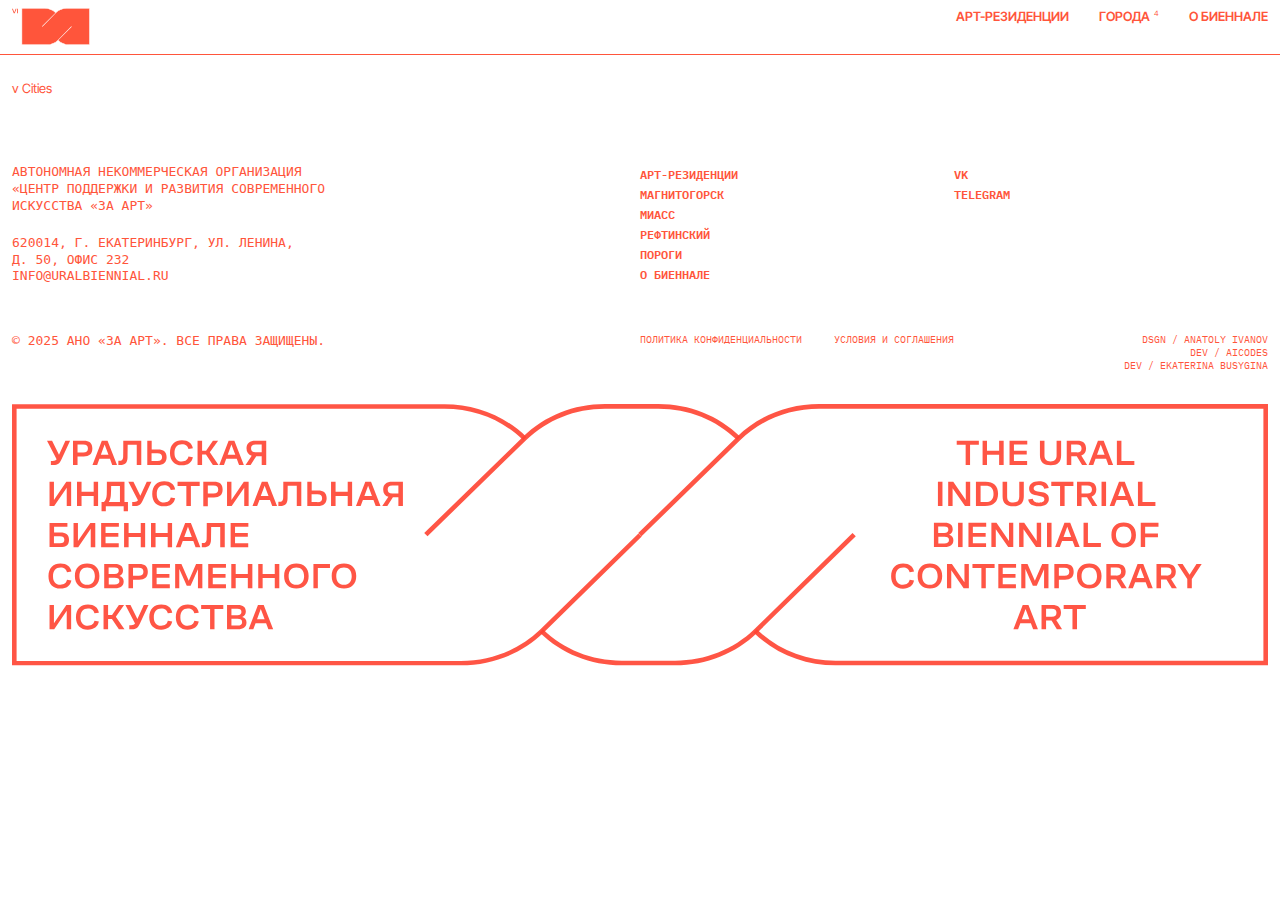
<file: cities/index.html>
<!DOCTYPE html>
<html lang="ru-RU">
    <head> 
        <meta charset="UTF-8">
        <meta name="viewport" content="width=device-width, initial-scale=1, minimum-scale=1, maximum-scale=1, user-scalable=no">
        <title>Города арт-7-я Уральская индустриальная биеннале современного искусства</title>
        <meta name="description" content="Одно из крупнейших в России событий в сфере современной культуры, которое проходит в Екатеринбурге и на территории Уральского региона с 2010 года. Проект посвящен индустриальности и рассматривает ее не только как наследие, но и как важную часть современной жизни на Урале.">
        <meta name="keywords" content="Уральская, индустриальная, биеннале, современного, искусства, Арт-резеденции, Магнитогорск, Миасс, Рефтинский, Пороги">
        <meta name="author" content="ЗА АРТ">
        <meta property="og:title" content="7-я Уральская индустриальная биеннале современного искусства"/>
        <meta property="og:type" content="website"/>
        <meta property="og:locale" content="ru_RU">
        <meta property="og:url" content="https://uralbiennial.ru"/>
        <meta property="og:site_name" content="uralbiennial.ru"/>
        <meta property="og:description" content="Одно из крупнейших в России событий в сфере современной культуры, которое проходит в Екатеринбурге и на территории Уральского региона с 2010 года. Проект посвящен индустриальности и рассматривает ее не только как наследие, но и как важную часть современной жизни на Урале."/>
        <meta property="og:image" content="../public/images/uralbiennial.jpg"/>
        <meta property="og:image:alt" content="">
        <meta property="og:image:type" content="image/jpeg">
        <meta property="og:image:width" content="1200">
        <meta property="og:image:height" content="630">
        <meta property="og:image:secure_url" content="https://uralbiennial.ru/public/images/uralbiennial.jpg">
        <meta property="vk:image" content="../public/images/uralbiennial.jpg">
        <link rel="image_src" href="../public/images/uralbiennial.jpg" />
        <link rel="manifest" href="../site.webmanifest">
    <!-- styles -->    
        <link rel="stylesheet" href="../style/main.css"> 
        <link rel="stylesheet" href="../style/index.css"> 
    <!-- js -->     
        <script type="text/javascript" src="../utils/menu2.js"></script>
    </head>
    <body class="inner-page">
        <header class="header" role="banner"> 
            <div class="header-container">
                <a href="/" class="logo">
                  <img src="../public/images/logo-normal.svg" class="logo-normal">
                  <img src="../public/images/logo-small.svg" class="logo-small"> 
                </a>
                <nav class="nav" aria-label="Основное меню">
                    <button class="mobile-menu-toggle" 
                          aria-expanded="false" 
                          aria-controls="main-nav"
                          aria-label="Открыть меню">
                        <span aria-hidden="true"></span>
                        <span aria-hidden="true"></span>
                        <span aria-hidden="true"></span>
                    </button>
                    <ul class="nav-list" id="main-nav" role="menubar">
                        <li role="none"><a href="../art-residence" role="menuitem" class="menuItem">Арт-резиденции</a></li>
                        <li role="none"><a href="../cities" class="menuItem" role="menuitem">Города <span>4</span></a></li>
                        <li role="none"><a href="../about" class="menuItem" role="menuitem">О биеннале</a></li>
                    </ul>
                </nav>
            </div>
            <div class="header-border" role="line_border"></div>
        </header> 
        <main class="page-in">
            v        Cities
        </main>
        <footer>
            <div class="footer_up">
                <div class="col">
                    <p>Автономная некоммерческая организация &laquo;Центр поддержки и&nbsp;развития современного искусства &laquo;ЗА&nbsp;АРТ&raquo;</p><br> 
                    <p>620014, г. Екатеринбург, ул. Ленина, д.&nbsp;50, офис 232</p>
                    <p><a href="mailto:info@uralbiennial.ru">info@uralbiennial.ru</a></p>
                </div>
                <div class="col"></div>
                <div class="col">
                    <div class="footer_menu">
                        <a href="../art-residence">Арт-резиденции</a>
                        <a href="../magnitogorsk">Магнитогорск</a>
                        <a href="../miass">Миасс</a>
                        <a href="../reftinskiy">Рефтинский</a>
                        <a href="../porogi">Пороги</a>
                        <a href="../about">О биеннале</a>
                        <!-- <a href="./contacts">Как связаться</a> -->
                    </div>
                </div>
                <div class="col">
                    <div class="footer_menu">
                        <a href="https://vk.com/uralbiennial" target="_blank">VK</a>
                        <a href="https://t.me/uralimmortalart" target="_blank">Telegram</a>
                        <!-- <a href="#" target="_blank">Max</a> -->
                    </div>
                </div>    
            </div>
            <div class="footer_down">
                <div class="copyright">
                    <div class="col">
                        <p>© 2025 АНО &laquo;ЗА&nbsp;АРТ&raquo;. Все права защищены.</p>
                    </div>
                    <div class="col">
                        <div class="colDown_1">
                            <a href="../privacy" class="footer_down_link">Политика конфиденциальности</a>
                            <a href="../agreement" class="footer_down_link">Условия и соглашения</a>
                        </div>
                        <div class="colDown_2">
                            <a href="https://anatolyivanov.ru" target="_blank">dsgn / Anatoly Ivanov</a>
                            <a href="#" target="_blank">dev / Aicodes</a>
                            <a href="#" target="_blank">dev / Ekaterina Busygina</a>
                        </div>
                    </div>
                </div> 
                <img class="logo_large" src="../public/images/logo_biennial_red.svg"></img>
            </div> 
             <!-- Yandex.Metrika counter --> <script type="text/javascript">     (function(m,e,t,r,i,k,a){         m[i]=m[i]||function(){(m[i].a=m[i].a||[]).push(arguments)};         m[i].l=1*new Date();         for (var j = 0; j < document.scripts.length; j++) {if (document.scripts[j].src === r) { return; }}         k=e.createElement(t),a=e.getElementsByTagName(t)[0],k.async=1,k.src=r,a.parentNode.insertBefore(k,a)     })(window, document,'script','https://mc.yandex.ru/metrika/tag.js', 'ym');      ym(70074715, 'init', {clickmap:true, accurateTrackBounce:true, trackLinks:true}); </script> <noscript><div><img src="https://mc.yandex.ru/watch/70074715" style="position:absolute; left:-9999px;" alt="" /></div></noscript> <!-- /Yandex.Metrika counter -->   
        </footer>
    </body>
</html>
</file>
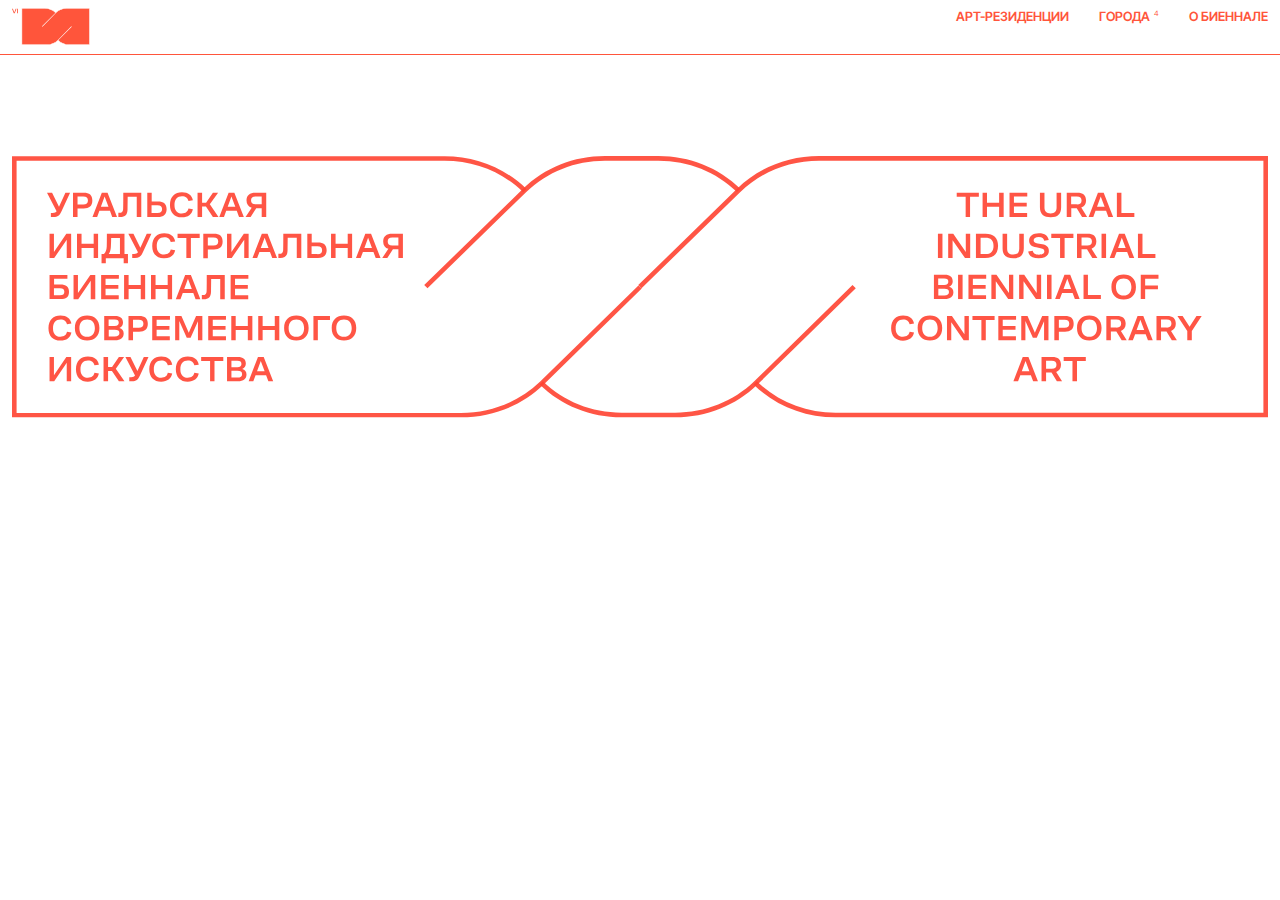
<file: magnitogorsk/index.html>
<!DOCTYPE html>
<html lang="ru-RU">
    <head> 
        <meta charset="UTF-8">
        <meta name="viewport" content="width=device-width, initial-scale=1, minimum-scale=1, maximum-scale=1, user-scalable=no">
        <title>7-я Уральская индустриальная биеннале современного искусства</title>
        <meta name="description" content="Одно из крупнейших в России событий в сфере современной культуры, которое проходит в Екатеринбурге и на территории Уральского региона с 2010 года. Проект посвящен индустриальности и рассматривает ее не только как наследие, но и как важную часть современной жизни на Урале.">
        <meta name="keywords" content="Уральская, индустриальная, биеннале, современного, искусства, Арт-резеденции, Магнитогорск, Миасс, Рефтинский, Пороги">
        <meta name="author" content="ЗА АРТ">
        <meta property="og:title" content="7-я Уральская индустриальная биеннале современного искусства"/>
        <meta property="og:type" content="website"/>
        <meta property="og:locale" content="ru_RU">
        <meta property="og:url" content="https://uralbiennial.ru"/>
        <meta property="og:site_name" content="uralbiennial.ru"/>
        <meta property="og:description" content="Одно из крупнейших в России событий в сфере современной культуры, которое проходит в Екатеринбурге и на территории Уральского региона с 2010 года. Проект посвящен индустриальности и рассматривает ее не только как наследие, но и как важную часть современной жизни на Урале."/>
        <meta property="og:image" content="../public/images/uralbiennial.jpg"/>
        <meta property="og:image:alt" content="">
        <meta property="og:image:type" content="image/jpeg">
        <meta property="og:image:width" content="1200">
        <meta property="og:image:height" content="630">
        <meta property="og:image:secure_url" content="https://uralbiennial.ru/public/images/uralbiennial.jpg">
        <meta property="vk:image" content="../public/images/uralbiennial.jpg">
        <link rel="image_src" href="../public/images/uralbiennial.jpg" />
        <link rel="manifest" href="../site.webmanifest">
    <!-- styles -->    
        <link rel="stylesheet" href="../style/main.css"> 
        <link rel="stylesheet" href="../style/index.css"> 
    <!-- js -->     
        <script type="text/javascript" src="../utils/menu2.js"></script>
    </head>
    <body class="inner-page">
        Магнитогорск
        <header class="header" role="banner"> 
            <div class="header-container">
                <a href="/" class="logo">
                  <img src="../public/images/logo-normal.svg" class="logo-normal">
                  <img src="../public/images/logo-small.svg" class="logo-small">
                </a>
                <nav class="nav" aria-label="Основное меню">
                    <button class="mobile-menu-toggle" 
                          aria-expanded="false" 
                          aria-controls="main-nav"
                          aria-label="Открыть меню">
                        <span aria-hidden="true"></span>
                        <span aria-hidden="true"></span>
                        <span aria-hidden="true"></span>
                    </button>
                    <ul class="nav-list" id="main-nav" role="menubar">
                        <li role="none"><a href="../art-residence" role="menuitem" class="menuItem">Арт-резиденции</a></li>
                        <li role="none"><a href="../cities" class="menuItem" role="menuitem">Города <span>4</span></a></li>
                        <li role="none"><a href="../about" class="menuItem" role="menuitem">О биеннале</a></li>
                    </ul>
                </nav>
            </div>
            <div class="header-border" role="line_border"></div>
        </header>
        <main class="about">
             
        </main>
        <footer>
            <div class="footer_up"></div>
            <div class="footer_down">
                <img class="logo_large" src="../public/images/logo_biennial_red.svg"></img>
            </div>
        </footer>
    </body>
</html>
</file>
<file: style/main.css>
@charset "utf-8"
article, footer, header, menu, nav, section {
	display: block;
}
body,div,dl,dt,dd,ul,ol,li,h1,h2,h3,h4,h5,h6,pre,form,fieldset,
input,textarea,p,blockquote,th,td,hr,figure, figcaption{
    margin: 0;
    padding: 0;
}
body {
	font-family: 'Inter Tight', helvetica, arial, sans-serif;
	font-weight: normal;
	font-size: 18px;
	text-rendering: optimizeLegibility;
	color: #FF553B;
	margin: 0;
	padding: 0;
}
body.menu-open {
    overflow: hidden;
    height: 100vh;
    position: fixed;
    width: 100%;
}
* {
	margin: 0;
	padding: 0;
	box-sizing: border-box;
}

/***************** Inter Tight *****************/
@font-face {
	font-display: swap;
    font-family: 'Inter Tight';  
    font-style: normal;
    font-weight: 300;
    src: url('../public/fonts/Inter_Tight/inter-tight-v8-cyrillic_latin-300.woff2') format('woff2'); 
}
@font-face {
	font-display: swap;
    font-family: 'Inter Tight';  
    font-style: normal;
    font-weight: 400;
    src: url('../public/fonts/Inter_Tight/inter-tight-v8-cyrillic_latin-regular.woff2') format('woff2'); 
}
@font-face {
	font-display: swap;
    font-family: 'Inter Tight';  
    font-style: normal;
    font-weight: 500;
    src: url('../public/fonts/Inter_Tight/inter-tight-v8-cyrillic_latin-500.woff2') format('woff2'); 
}
@font-face {
	font-display: swap;
    font-family: 'Inter Tight';  
    font-style: normal;
    font-weight: 600;
    src: url('../public/fonts/Inter_Tight/inter-tight-v8-cyrillic_latin-600.woff2') format('woff2'); 
}
@font-face {
	font-display: swap;
    font-family: 'Inter Tight';  
    font-style: normal;
    font-weight: 700;
    src: url('../public/fonts/Inter_Tight/inter-tight-v8-cyrillic_latin-700.woff2') format('woff2'); 
}
@font-face {
	font-display: swap;
    font-family: 'Inter Tight';  
    font-style: normal;
    font-weight: 800;
    src: url('../public/fonts/Inter_Tight/inter-tight-v8-cyrillic_latin-800.woff2') format('woff2'); 
}
@font-face {
	font-display: swap;
    font-family: 'Inter Tight';  
    font-style: normal;
    font-weight: 900;
    src: url('../public/fonts/Inter_Tight/inter-tight-v8-cyrillic_latin-900.woff2') format('woff2'); 
}

/***************** IBM Mono *****************/
@font-face {
	font-display: swap;
    font-family: 'IBM_mono';  
    font-style: normal;
    font-weight: 400;
    src: url('../public/fonts/IBM_mono/ibm-plex-mono-v19-cyrillic_latin-regular.woff2') format('woff2'); 
}
@font-face {
	font-display: swap;
    font-family: 'IBM_mono';  
    font-style: normal;
    font-weight: 500;
    src: url('../public/fonts/IBM_mono/ibm-plex-mono-v19-cyrillic_latin-500.woff2') format('woff2'); 
}
@font-face {
	font-display: swap;
    font-family: 'IBM_mono';  
    font-style: normal;
    font-weight: 600;
    src: url('../public/fonts/IBM_mono/ibm-plex-mono-v19-cyrillic_latin-600.woff2') format('woff2'); 
}
@font-face {
	font-display: swap;
    font-family: 'IBM_mono';  
    font-style: normal;
    font-weight: 700;
    src: url('../public/fonts/IBM_mono/ibm-plex-mono-v19-cyrillic_latin-700.woff2') format('woff2'); 
}

/***************** Texts *****************/
h1 {
	font-family: 'Inter Tight'; 
	font-weight: 600;
	font-size: 3vw;
	letter-spacing: -.0125rem;
	line-height: 1;
	text-transform: uppercase;
}
h2 {
	font-family: 'Inter Tight'; 
	font-weight: 600;
	font-size: 2.4vw;
	letter-spacing: -.0125rem;
	line-height: 1;
	text-transform: uppercase;
}
h3 {
	font-family: 'Inter Tight'; 
	font-weight: 600;
	font-size: 2vw;
	letter-spacing: -.0125rem;
	line-height: 1.1;
	text-transform: uppercase;
}
h4 {
	font-family: 'Inter Tight'; 
	font-weight: 600;
	font-size: 2vw;
	letter-spacing: -.0125rem;
	line-height: 1.1;
	text-transform: uppercase;
}
p {
	font-family: 'IBM Plex Mono', monospace;
	font-size: .75vw;
	font-weight: 500;
	line-height: 1.2;
	margin-bottom: .5rem;
	margin-top: .5rem;
}
a {
	text-decoration: none;
	color: #FF553B;
}
a:hover {
	opacity: .7;
	text-decoration: none;
	color: #121212;
}
button {}
button .btn_text {
	background: none;
}
.btn_text span {
	background-image: url(./public/images/arrow_link.svg);
}
nav ul {}
nav li {}
.picLogo {
	width: 100%;
}


/***************** Menu *****************/
.nav {}
.header {
	position: fixed;
   	top: 0;
  	left: 0;
  	width: 100vw;
  	z-index: 1000;
  	padding: .5rem .75rem; 
  	transition: all 0.18s cubic-bezier(0.01, 0.01, 0.01, 0.12);
}
.header.scrolled {
  	padding: .65rem .75rem 0 .75rem;
  	background-color: #fff;
  	border-bottom: 1px solid #FF553B;
  	transition: opacity 0.1s ease;
}
.header-container {
  	display: flex;
  	justify-content: space-between; 
  	margin: 0 auto;
  	padding: 0; 
}
.header-border {
	opacity: 0; 
	margin: .5rem .75rem 0 .75rem;
  	border-bottom: 1px solid #fff;
  	transition: opacity 0.3s ease;
}
.header-border.scrolled {
	opacity: 1;
	padding: 0 0 .5rem 0;
  	border-bottom: 1px solid #FF553B;
  	transition: all 0.28s cubic-bezier(0.01, 0.01, 0.01, 0.22);
}
.logo {
	position: relative;
    display: block;
    height: 3rem;
    z-index: 1001;
}
.logo img {
    height: 100%;
    width: auto;
    transition: opacity 0.3s ease;
}   
.logo-normal {
	display: block;
  	height: 3rem;  
  	transition: all 0.28s cubic-bezier(0.01, 0.01, 0.01, 0.22);
}
.logo-small {
    opacity: 0;
    position: absolute;
    top: 0;
    left: 0;
    transition: all 0.28s cubic-bezier(0.01, 0.01, 0.01, 0.22);
}
.header.scrolled .logo-normal {
  	opacity: 0;
  	transition: all 0.28s cubic-bezier(0.01, 0.01, 0.01, 0.22);
}
.header.scrolled .logo-small {
  	opacity: 1; 
  	transition: all 0.28s cubic-bezier(0.01, 0.01, 0.01, 0.22);
}
.header.scrolled .logo {
  	height: 2.3rem; 
  	transition: all 0.48s cubic-bezier(0.01, 0.01, 0.01, 0.22);
}
.nav-list {
  	display: flex;
  	list-style: none;
  	margin: 0;
  	padding: 0;
}
.nav-list li {
  	margin-left: 30px;
}
.nav-list a {
  	color: #fff;
  	text-decoration: none;
  	font-size: 1vw;
  	text-transform: uppercase;
  	font-weight: 600;
  	transition: color 0.6s ease; 
} 
.menuItem {}
.menuItem span {
	zoom: .6;
	margin-left: .1rem;
	vertical-align: super;
	font-family: 'IBM_mono';
	font-weight: 400;
}
.header.scrolled .nav-list a {
  	color: #FF553B; 
}
/* Мобильное меню */
.mobile-menu-toggle {
    display: none;
    background: none;
    border: none;
    width: 32px;
    height: 18px;
    flex-direction: column;
    justify-content: space-between;
    cursor: pointer;
    padding: .4rem 0 0 0;
    z-index: 1001;
    position: relative;
    transition: transform 0.3s ease;
}
.mobile-menu-toggle span {
  	display: block;
	width: 100%;
	height: .15rem;
	background-color: #fff;
	transition: all 0.4s cubic-bezier(0.25, 0.46, 0.45, 0.94);
	transform-origin: center;
	border-radius: 0;
}
.header.scrolled .mobile-menu-toggle span {
  	background-color: #FF553B;
}  
/* Позиционируем линии */
.mobile-menu-toggle span:first-child {
  transform: translateY(0);
}
.mobile-menu-toggle span:last-child {
  transform: translateY(0);
}
/* Анимация в крестик */
.mobile-menu-toggle.active span:first-child {
  transform: translateY(4.75px) rotate(45deg);
}
.mobile-menu-toggle.active span:last-child {
  transform: translateY(-4.75px) rotate(-45deg);
}
/* Для внутренних страниц */
body.inner-page .mobile-menu-toggle span {
  background-color: #FF553B;
}
/* Сразу компактный стиль */
body.inner-page .header {
  padding: .5rem .75rem 0 .75rem;
  background-color: #fff; 
  border-bottom: 1px solid #FF553B;
}
/* Сразу маленький логотип */
body.inner-page .logo-large {
  display: none;
}
body.inner-page .logo-small {
  display: block;
  opacity: 1;
}
body.inner-page .logo {
	height: 2.3rem;
}
/* Сразу оранжевые пункты меню */
body.inner-page .nav-list a {
  color: #FF553B;
}
/* Сразу оранжевая иконка меню */
body.inner-page .mobile-menu-toggle span {
  background-color: #FF553B;
}
.inner-page.header.scrolled .logo {
  	height: 2.3rem; 
}


/***************** Grids *****************/
.row {
	display: flex;
	width: 100%;
}
.col {
	width: 100%;
	display: block;
} 
.colFlex {
	display: flex;
	width: 100%;
}
.colText {
	display: block;
	width: 100%;
	padding-right: .5rem;
}
.col_hide {
	display: block;
	width: 100%;
}
.col_1 {
	width: 100%;
}
.col_2 {
	width: 50%;
}
.col_3 {
	width: 33.333%;
}
.col_4 {
	width: 25%;
}
.col_5 {
	width: 20%;
}
.col_6 {
	width: 15%;
}
.main-inner {
	margin: 5rem .75rem .5rem .75rem;
}
.page-in {
	margin: 5rem .75rem .5rem .75rem;
}
/***************** Main *****************/
.link_more p { 
	text-transform: uppercase; 
	margin-top: 2rem;
} 
.link_more_icon {
	cursor: pointer;
	width: 1rem;
	height: 1rem; 
}
.mask-icon {
	display: inline-flex;
    align-items: center;
  	padding-left: 0;
  	position: relative;
  	color: #FF553B;
  	transition: color 0.3s ease;
}
.mask-icon::before {
  content: "";
  position: absolute;
  left: 0;
  width: 20px;
  height: 20px;
  background-color: #fff;
  mask: url('./public/images/arrow_link_hover.svg') no-repeat center;
  -webkit-mask: url('./public/images/arrow_link_hover.svg') no-repeat center;
  transition: background-color 0.3s ease;
}
.mask-icon:hover {
  color: #111;
  transition: fill 0.3s ease, color 0.3s ease;
}
.mainVideo {
	display: block;
	width: 100%;
	height: 100%;
	max-height: 100vh;
	object-fit: cover;

}
/***************** Footer *****************/
footer {
	padding: .75rem;
}
footer p {
	text-transform: uppercase;
	line-height: 1.3;
	margin: 0;
}
footer a {
	text-transform: uppercase;
	display: block;
}
.footer_up {
	display: flex;
	margin: 3rem 0;
	font-family: 'IBM_mono';
	font-weight: 600;
	font-size: .9vw;
}
.footer_down {
	display: block;
	width: 100%;
	margin-top: 3rem;
}
.footer_down a {
	font-family: 'IBM_mono';
	font-weight: 400;
	font-size: .8vw;
}
.copyright {
	display: flex;
	width: 100%;
} 
.footer_down .col {
	display: flex;
	justify-content: space-between;
} 
.colDown_1 {
	display: flex;
	width: auto;
}
.colDown_2 {
	display: block;
	width: auto;
	text-align: right; 
}
.footer_down_link {
	margin-right: 2rem;
}
.logo_large {
	width: 100%;
	margin-top: 2rem;
}

/***************** Cookies ****************/
.cookies {}
.cookies button {}




/*  RESPONSIVE */



/* 1280 ***************************************/
@media (max-width: 1280px) {
	body {
    	font-size: 13px;
    } 
 	p {
 		font-size: 13px;
 		line-height: 1.3;
 	}
}

/* 1024 ***************************************/
@media (max-width: 1024px) {
	body {
    	font-size: 12px;
    }
 	h1 {
 		font-size: 26px;
 		line-height: 1.1;
 	}
 	h2 {
 		font-size: 22px;
 		line-height: 1.1;
 	}
 	h3 {
 		font-size: 20px;
 		line-height: 1.1;
 	}
 	h4 {
 		font-size: 24px;
 		line-height: 1.1;
 	}
 	p {
 		font-size: 12px; 
 		line-height: 1.3;
 	}
}

/* 768 ***************************************/
@media (max-width: 768px) {
    .mobile-menu-toggle {
    	display: flex;
    }  
    .nav {
  		padding-top: .35rem;
    }
    .nav-list {
        position: fixed;
        top: 0;
        left: 0;
        width: 100%;
        height: 100vh;
        background-color: #121212;
        flex-direction: column; 
        justify-content: end;
		padding: 0 0 12rem .25rem; 
        transform: translateY(-100%);
        opacity: 0;
        transition: transform 0.5s ease, opacity 0.3s ease;
        z-index: 1000;
        pointer-events: none;
    }
    .nav-list.active {
        transform: translateY(0);
        opacity: 1;
        pointer-events: all;
    }
    .nav-list li {
        margin: 0;
        opacity: 0;
        transform: translateY(20px);
        transition: all 0.4s ease;
    }
    .nav-list.active li {
        opacity: 1;
        transform: translateY(0);
    }
    .nav-list.active li:nth-child(1) { transition-delay: 0.12s easy-both; }
    .nav-list.active li:nth-child(2) { transition-delay: 0.24s easy-both; }
    .nav-list.active li:nth-child(3) { transition-delay: 0.36s easy-both; }
    .nav-list a {
        color: #fff;
        font-size: 36px;
        font-weight: 600;
        display: inline-block;
        padding: 2px;
    }
    .nav-list a span {
    	zoom: .4;
    }
    .logo {
    	height: 2.4rem;
    }
    /* Крестик всегда оранжевый в открытом меню */
    .mobile-menu-toggle.active span {
        background-color: #ccc;
        /*background-color: #FF553B !important;*/
    } 
 	h1 {
 		font-size: 26px;
 		line-height: 1.1;
 	} 
 	.main-inner {
		margin: 5rem .5rem .5rem .5rem;
	}
	.page-in {
		margin: 5rem .5rem .5rem .5rem;
	}
 	.row {
 		display: block;
 	}
 	.col_hide {
		display: none; 
	}
	.about_long p {
		text-align: left;
	}
	footer {
		padding: .5rem;
	}
	footer p {
		font-size: 11px;
	}
 	.footer_up { 
		font-size: 11px;
	}
	.footer_up .col {
		margin-top: 2rem;
	}
	.footer_menu a { 
		font-size: 13px;
	}
	.footer_down a { 
		font-size: 11px;
	}
	.copyright {
		display: block;
	}
	.colDown_1 {
		display: block;
	}
	.footer_down .col {
		display: block; 
	} 
}

/* 480 ***************************************/
@media (max-width: 480px) {
	h1 {
		font-size: 24px;
	}
	footer p {
		font-size: 11px;
	}
	.footer_up { 
		display: block;
		font-size: 13px;
		margin: 2rem 0;
	}
	.footer_up .col {
		margin-top: 1.5rem;
	}
	.footer_menu a { 
		font-size: 13px;
	}
	.footer_down {
		margin-top: 2rem;
	}
	.footer_down a { 
		font-size: 11px;
	}
}
/* 360 ***************************************/
</file>
<file: style/index.css>
.intro {
	height: 100dvh;
	background-color: #ccc;
}
.introLogo p {
	text-transform: uppercase;
	color: #fff;
}
.introLogo {
	position: absolute;
	margin: auto 0;
	padding: .75rem;
	width: 100%;
	max-width: 100%;
	display: flex;
	align-items: center;
	height: 100vh;
	z-index: 10; 
	justify-content: space-between; 
}
.introTextLeft {
	object-fit: center;   
}

.introPicLogo{
	width: 40%;
}
.introTextRight {
	object-fit: center;
	text-align: right;  
	opacity: .5;
}
.cityMenu {
	display: flex;
	position: absolute;
	bottom: 0;
	margin: auto 0;
	padding: 0 .75rem;
	width: 100%;
	z-index: 100;
}
.cityMenu a {
	text-transform: uppercase;
	font-size: 2vw;
	font-weight: 600;
	margin: .5rem 1rem .5rem 0;
	border-top: 1px solid #fff;
	color: #fff;
}
.cityMenuItem {
	width: 25%;
}
.about_short {
	margin: 5rem .75rem 5rem .75rem;
}
.logo-small-text {
    display: inline-block;
	vertical-align: center;
	height: calc(var(--line-height)*1em); 
	position: relative;
	top: .1em;
	margin: 0 .1em;
	width: 5%;
}
.about_short h1 {
	text-transform: uppercase;
}
.map {
	width: 100%;
	height: 80vw;
	background-color: #f1f1f1;
}
.about_long {
	margin: .75rem;
}
.about_long p {
	text-transform: uppercase;
	text-align: justify;
	line-height: 1.3;
	letter-spacing: .025rem; 
	margin: 0;
}
.about_long_row {
	display: flex;
	gap: .5rem;
}
.main_text_grid_1 {
	display: grid;
	grid-template-columns: repeat(4, 1fr);
	grid-template-rows: 1fr;
	margin-bottom: .15rem;
}
.main_text_grid_2 {
	display: grid;
	grid-template-columns: repeat(1, 1fr);
	grid-template-rows: 1fr;
} 



/* 768 ***************************************/
@media (max-width: 768px) {
	.introTextLeft {
		display: none;
	}
	.introTextRight {
		display: none;
	}
	.introPicLogo{
		width: 100%;
	}
	.cityMenu {
		display: grid;
		padding-bottom: 2.5rem;
	}
	.cityMenu a {
		font-size: 20px;
		margin: .2rem auto .2rem 0;
		border-top: 0;
	}
	.about_long_row {
		display: block; 
	}
	.logo-small-text { 
		margin: 0 .15rem 0 .15em;
		width: 6.5%;
	}
	.about_long p { 
		text-align: left; 
	}
	.logo-small-text { 
		margin: 0 .15rem 0 .15em;
		width: 6.75%;
	}
	.main_text_grid_1 {
		grid-template-columns: repeat(2, 1fr);
	}
	.main_text_grid_1 .col {
		margin-bottom: 1rem;
		padding-right: 1rem;
	}
	.main_text_grid_2 .col {
		margin-bottom: 1rem;
		padding-right: 1rem;
	}
}


/* 480 *************************************/
@media (max-width: 480px) {
	.logo-small-text { 
		margin: 0 .3rem 0 .3em;
		width: 13%;
	}
	.about_short {
		margin: 1rem .5rem 5rem .5rem;
	}
	.about_long {
		margin: .5rem;
	}
	.main_text_grid_1 {
		grid-template-columns: repeat(1, 1fr);
	}
	.main_text_grid_1 .col {
		margin-bottom: 1rem;
		padding-right: 0;
	}
	.main_text_grid_2 .col {
		margin-bottom: 1rem;
		padding-right: 0;
	}
}
</file>
